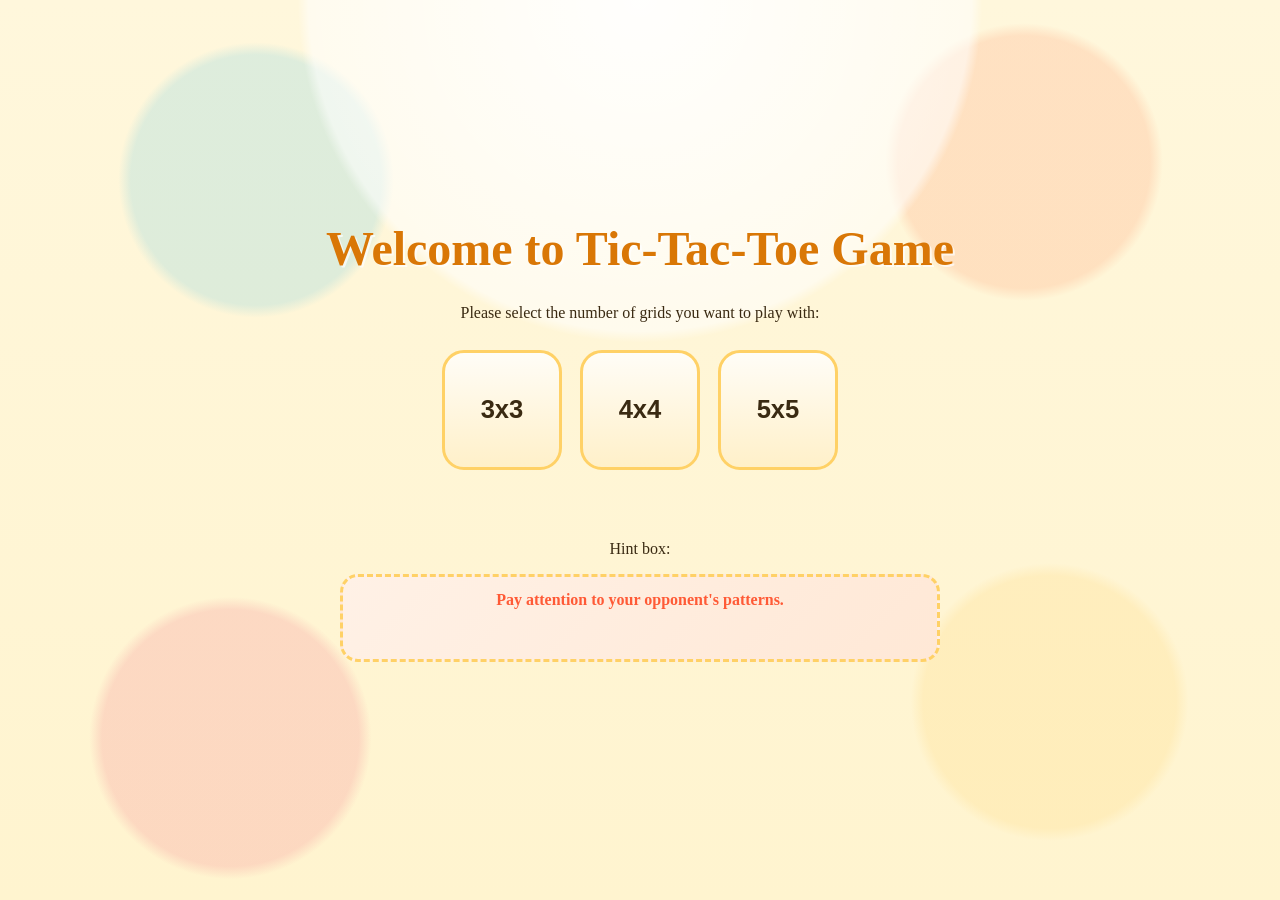
<file: index.html>
<!DOCTYPE html>
<html lang="en">
<head>
    <meta charset="UTF-8">
    <meta name="viewport" content="width=device-width, initial-scale=1.0">
    <title>Tic-Tac-Toe</title>
    <link rel="stylesheet" href="dashboard.css">
</head>
<body>
    <header><h1>Welcome to Tic-Tac-Toe Game</h1></header>
    <p>Please select the number of grids you want to play with:</p>
    <div id="buttons-container">
       <a href="PlayerSelection.html"><button id="3x3button">3x3</button></a>
        <a href="PlayerSelection.html"><button id="4x4button">4x4</button></a>
        <a href="PlayerSelection.html"><button id="5x5button">5x5</button></a>
    </div>
    <div id="hint-container">
        <p>Hint box:</p>
        <p id="hint-text"><span id="hint-text-content"></span></p>
    </div>
</body>
<script src="dashboard.js"></script>
</html>
</file>
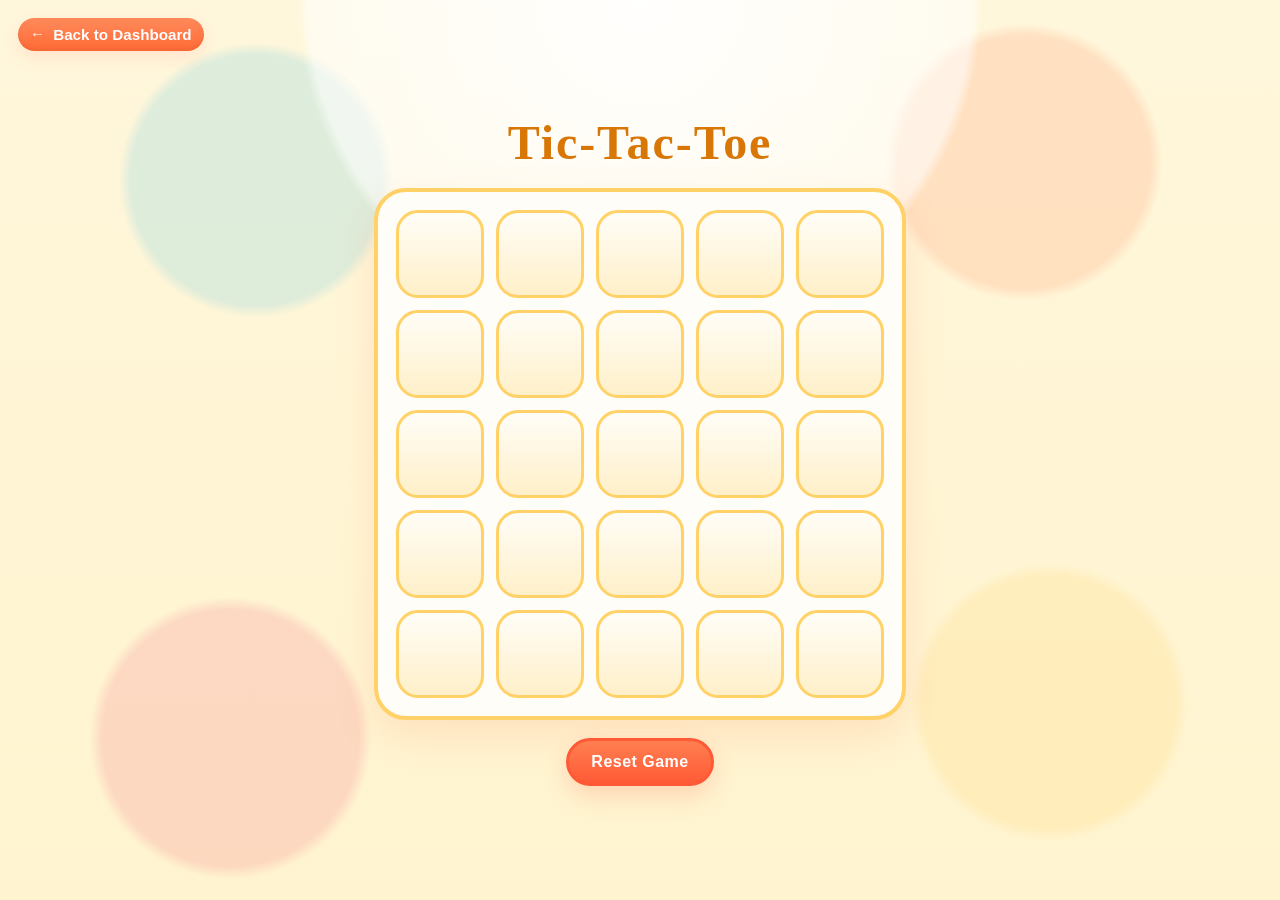
<file: Fivegrid.html>
<!DOCTYPE html>
<html lang="en">
<head>
    <meta charset="UTF-8">
    <meta name="viewport" content="width=device-width, initial-scale=1.0">
    <title>Tic-Tac-Toe</title>
    <link rel="stylesheet" href="Fivegrid.css">
</head>
<body>
    <a href="index.html">
        <button id="back-button">Back to Dashboard</button>
    </a>
    <h1>Tic-Tac-Toe</h1>
    <div id="winner" hidden>
        <h1 id="winner-label">Winner Is :</h1>
        <div id="winner-name">
            <h1 id="winner-text"></h1>
        </div>
    </div>
    <div id="game-board">
        <button class="boxes"id="0"></button>
         <button class="boxes"id="1"></button>
          <button class="boxes"id="2"></button>
           <button class="boxes"id="3"></button>
            <button class="boxes"id="4"></button>
             <button class="boxes" id="5"></button>
              <button class="boxes"id="6"></button>
                <button class="boxes"id="7"></button>
                 <button class="boxes"id="8"></button>
                    <button class="boxes"id="9"></button>
                     <button class="boxes"id="10"></button>
                        <button class="boxes"id="11"></button>
                         <button class="boxes"id="12"></button>
                        <button class="boxes" id="13"></button>
                         <button class="boxes"id="14"></button>
                            <button class="boxes"id="15"></button>
                            <button class="boxes"id="16"></button>
                             <button class="boxes"id="17"></button>
                              <button class="boxes"id="18"></button>
                               <button class="boxes"id="19"></button>
                                <button class="boxes"id="20"></button>
                                 <button class="boxes"id="21"></button>
                                  <button class="boxes"id="22"></button>
                                   <button class="boxes"id="23"></button>
                                    <button class="boxes"id="24"></button>
    </div>
    <button id="reset-button">Reset Game</button>
</body>
<script src="Fivegrid.js"></script>
</html>
</file>
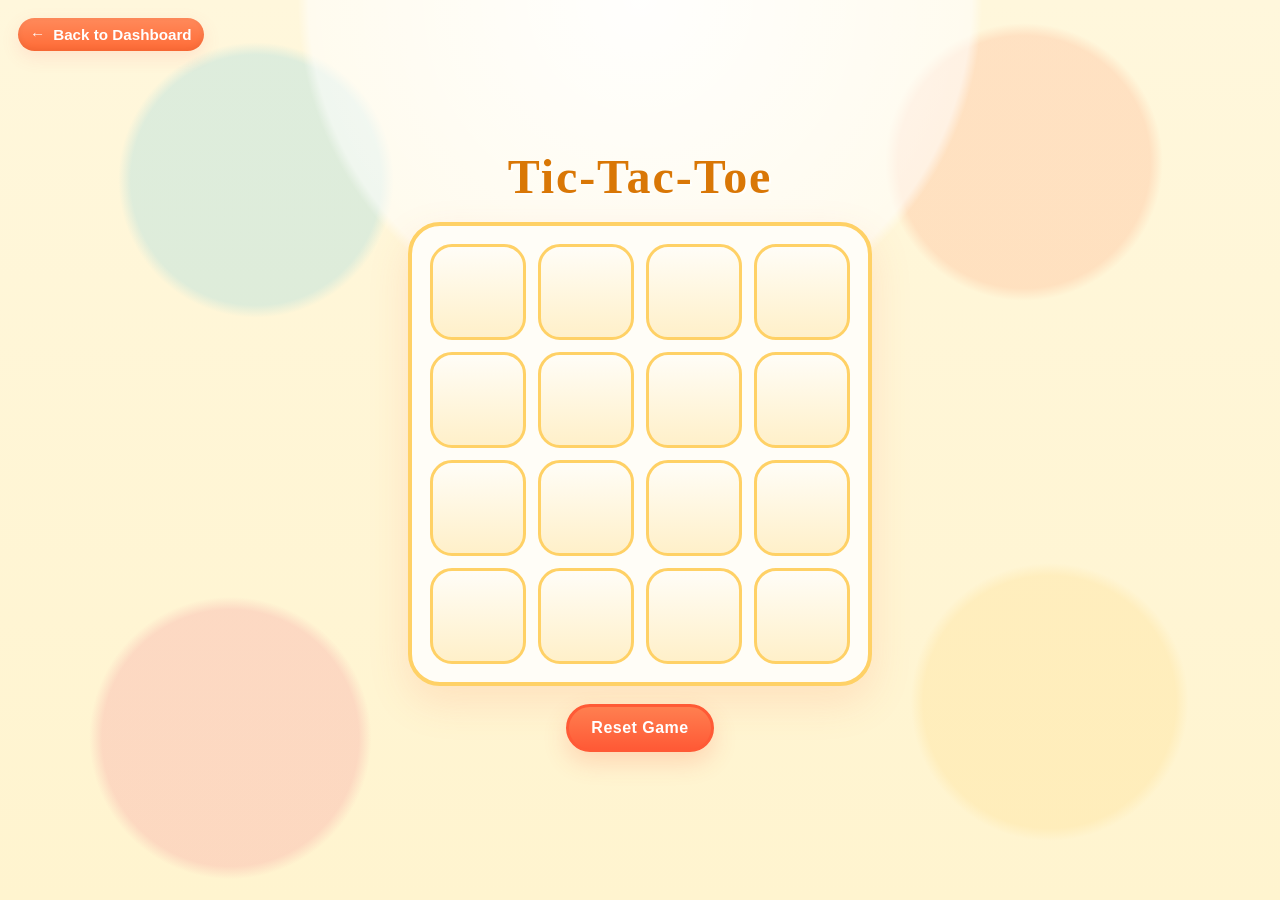
<file: Fourgrid.html>
<!DOCTYPE html>
<html lang="en">
<head>
    <meta charset="UTF-8">
    <meta name="viewport" content="width=device-width, initial-scale=1.0">
    <title>Tic-Tac-Toe</title>
    <link rel="stylesheet" href="Fourgrid.css">
</head>
<body>
    <a href="index.html">
        <button id="back-button">Back to Dashboard</button>
    </a>
    <h1>Tic-Tac-Toe</h1>
    <div id="winner" hidden>
        <h1 id="winner-label">Winner Is :</h1>
        <div id="winner-name">
            <h1 id="winner-text"></h1>
        </div>
    </div>
    <div id="game-board">
        <button class="boxes"id="0"></button>
         <button class="boxes"id="1"></button>
          <button class="boxes"id="2"></button>
           <button class="boxes"id="3"></button>
            <button class="boxes"id="4"></button>
             <button class="boxes" id="5"></button>
              <button class="boxes"id="6"></button>
                <button class="boxes"id="7"></button>
                 <button class="boxes"id="8"></button>
                    <button class="boxes"id="9"></button>
                     <button class="boxes"id="10"></button>
                        <button class="boxes"id="11"></button>
                         <button class="boxes"id="12"></button>
                        <button class="boxes" id="13"></button>
                         <button class="boxes"id="14"></button>
                            <button class="boxes"id="15"></button>
    </div>
    <button id="reset-button">Reset Game</button>
</body>
<script src="Fourgrid.js"></script>
</html>
</file>
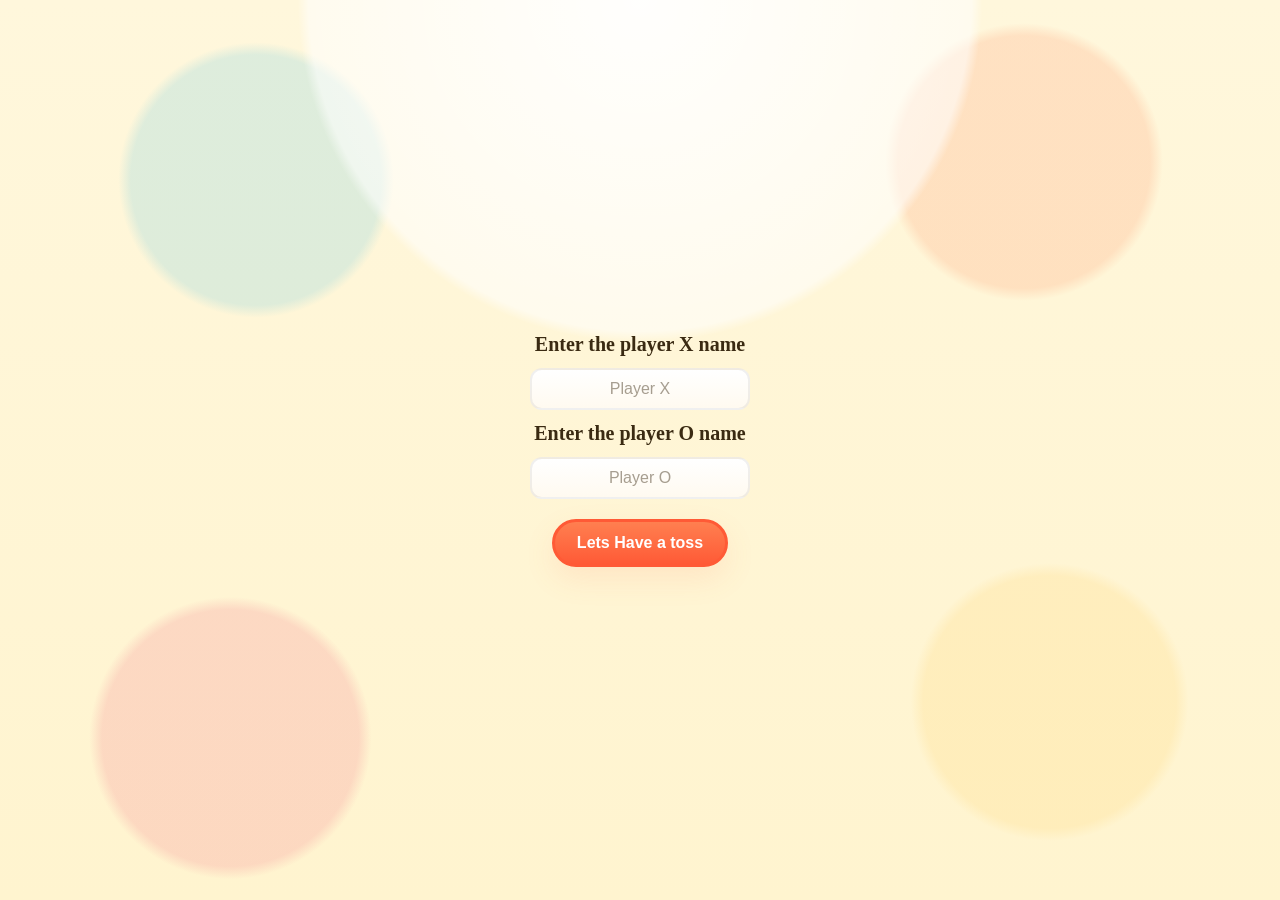
<file: PlayerSelection.html>
<!DOCTYPE html>
<html lang="en">
<head>
    <meta charset="UTF-8">
    <meta name="viewport" content="width=device-width, initial-scale=1.0">
    <title>Tic-Tac-Toe</title>
    <link rel="stylesheet" href="PlayerSelection.css">
</head>
<body>
    <div id="player-selection">
        <h1>Enter the player X name</h1>
        <input type="text" id="player-x-name" placeholder="Player X" required>
        <h1>Enter the player O name</h1>
        <input type="text" id="player-o-name" placeholder="Player O" required>
       <button id="toss-button">Lets Have a toss</button>
        </div>
</body>
<script src="PlayerSelection.js"></script>
</html>
</file>
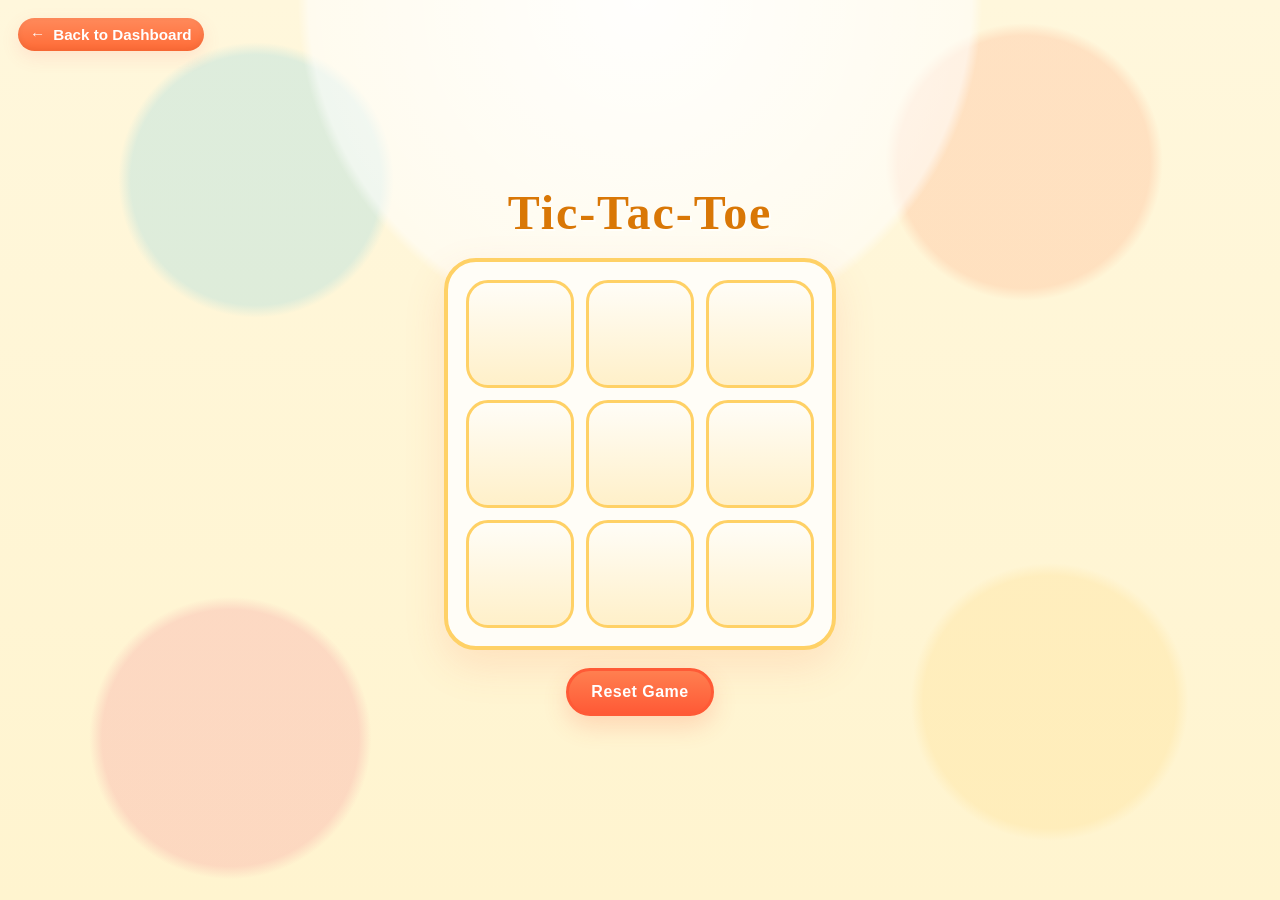
<file: Threegrid.html>
<!DOCTYPE html>
<html lang="en">
<head>
    <meta charset="UTF-8">
    <meta name="viewport" content="width=device-width, initial-scale=1.0">
    <title>Tic-Tac-Toe</title>
    <link rel="stylesheet" href="Threegrid.css">
</head>
<body>
    <a href="index.html">
        <button id="back-button">Back to Dashboard</button>
    </a>
    <h1>Tic-Tac-Toe</h1>
    <div id="winner" hidden>
        <h1 id="winner-label">Winner Is :</h1>
        <div id="winner-name">
            <h1 id="winner-text"></h1>
        </div>
    </div>
    <div id="game-board">
        <button class="boxes"id="1"></button>
         <button class="boxes"id="2"></button>
          <button class="boxes"id="3"></button>
           <button class="boxes"id="4"></button>
            <button class="boxes"id="5"></button>
             <button class="boxes" id="6"></button>
              <button class="boxes"id="7"></button>
                <button class="boxes"id="8"></button>
                 <button class="boxes"id="9"></button>
    </div>
    <button id="reset-button">Reset Game</button>
</body>
<script src="Threegrid.js"></script>
</html>
</file>
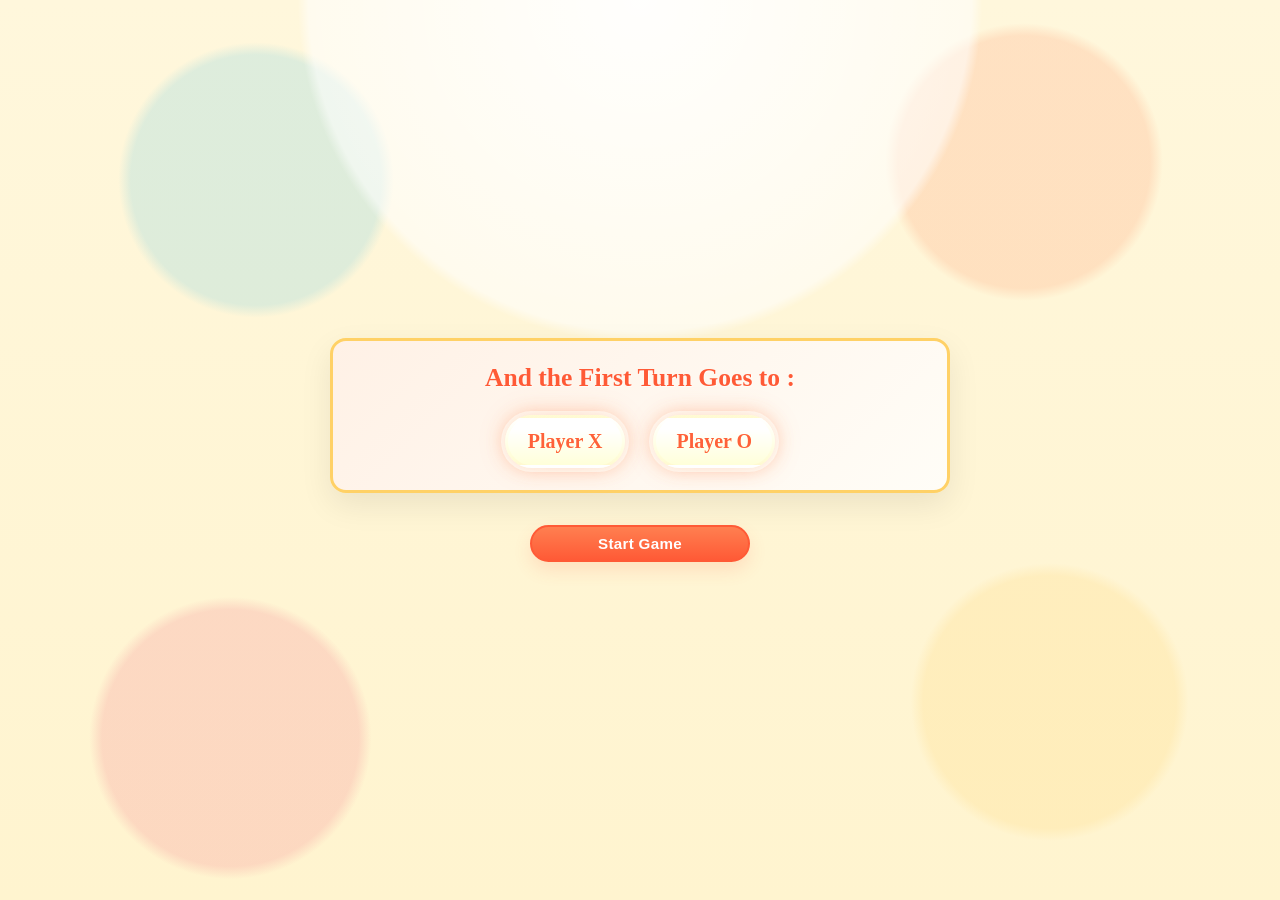
<file: Toss.html>
<!DOCTYPE html>
<html lang="en">
<head>
    <meta charset="UTF-8">
    <meta name="viewport" content="width=device-width, initial-scale=1.0">
    <title>Tic-Tac-Toe</title>
    <link rel="stylesheet" href="Toss.css">
</head>
<body>
    <div id="toss-container">
        <h1>And the First Turn Goes to :</h1>
         <p id="Player-X"></p>
         <p id="Player-O"></p>
    </div>
    <button id="startgamebutton">Start Game</button>
</body>
<script src="Toss.js"></script>
</html>
</file>
<file: dashboard.css>
:root{
	--bg: #fff4cf;
	--surface: #fffdf7;
	--surface-soft: #fff1e6;
	--border: #ffd166;
	--text: #3a2a12;
	--muted: #7c5c2e;
	--accent: #ff7f50;
	--accent-hover: #ff5a36;
	--success: #48bfe3;
	--danger: #ef476f;
	--x-color: #3a86ff;
	--o-color: #ef476f;
}

*{
	box-sizing: border-box;
}

body{
	display: flex;
	flex-direction: column;
	align-items: center;
	justify-content: center;
	min-height: 100vh;
	margin: 0;
	padding: 24px;
	color: var(--text);
	font-family: "Comic Sans MS", "Trebuchet MS", cursive;
	background:
		radial-gradient(circle at top, rgba(255,255,255,0.95) 0%, rgba(255,255,255,0.55) 30%, transparent 31%),
		radial-gradient(circle at 20% 20%, rgba(72,191,227,0.18) 0 10%, transparent 11%),
		radial-gradient(circle at 80% 18%, rgba(255,127,80,0.18) 0 10%, transparent 11%),
		radial-gradient(circle at 18% 82%, rgba(239,71,111,0.16) 0 10%, transparent 11%),
		radial-gradient(circle at 82% 78%, rgba(255,209,102,0.2) 0 10%, transparent 11%),
		linear-gradient(180deg, #fff7dc 0%, var(--bg) 100%);
}

header h1{
	margin: 0 0 12px;
	font-size: clamp(2rem, 4vw, 3rem);
	font-weight: 800;
	color: #d97706;
	text-shadow: 2px 2px 0 rgba(255,255,255,0.7);
}

#buttons-container{
	display:flex;
	gap: 18px;
	align-items: center;
	justify-content: center;
	margin: 12px 0 18px;
}

/* Remove underline and ensure anchor wraps the button cleanly */
#buttons-container a{
	text-decoration: none;
	display: inline-block;
}
#buttons-container a:hover,
#buttons-container a:focus{
	text-decoration: none;
}

#buttons-container button{
	width: min(120px, 18vw);
	aspect-ratio: 1/1;
	font-size: clamp(1.1rem, 2.8vw, 1.6rem);
	font-weight: 800;
	color: var(--text);
	background: linear-gradient(180deg, #fffdf7, #fff0c9);
	border: 3px solid #ffd166;
	border-radius: 22px;
	cursor: pointer;
	display: flex;
	align-items: center;
	justify-content: center;
	padding: 0;
	transition:
		transform 0.16s ease,
		box-shadow 0.16s ease,
		border-color 0.16s ease,
		color 0.16s ease,
		background 0.16s ease;
}

#buttons-container button:hover:not(:disabled){
	transform: translateY(-2px) scale(1.03);
	border-color: var(--accent);
	box-shadow: 0 10px 22px rgba(255, 127, 80, 0.2);
	background: linear-gradient(180deg, #fff8e7, #ffe4b3);
}

#buttons-container button:focus{
	outline: none;
	box-shadow: 0 0 0 4px rgba(255, 127, 80, 0.18);
}

#buttons-container button:disabled{
	cursor: not-allowed;
	opacity: 1;
	background: linear-gradient(180deg, #fff7e6, #ffe8c2);
}

#3x3-button{ background: linear-gradient(180deg,#fff9f2,#ffdede); border-color: rgba(255,107,107,0.28); }
#4x4-button{ background: linear-gradient(180deg,#fffef6,#fff6c8); border-color: rgba(255,209,102,0.28); }
#5x5-button{ background: linear-gradient(180deg,#f3fff6,#dfffe8); border-color: rgba(107,203,119,0.22); }

#buttons-container button.selected{
	color: #fff;
	border-color: transparent;
	background: linear-gradient(180deg, var(--accent), var(--accent-hover));
	box-shadow: 0 16px 28px rgba(255, 91, 51, 0.26);
}

#hint-container{
	width: min(100%, 640px);
	margin-top: 18px;
	padding: 18px 20px;
	text-align: center;
}

#hint-text{
	margin: 0 auto;
	min-height: 88px;
	padding: 14px 16px;
	border-radius: 18px;
	background: linear-gradient(135deg, var(--surface-soft), #ffe8d6);
	border: 3px dashed var(--border);
	color: var(--accent-hover);
	font-weight: 700;
	overflow: hidden;
}

#hint-text-content{
	display: block;
	will-change: transform, opacity;
}

#hint-text-content.hint-enter-right{
	animation: hintEnterRight 0.45s ease both;
}

#hint-text-content.hint-exit-left{
	animation: hintExitLeft 0.35s ease both;
}

@keyframes hintEnterRight{
	from{
		opacity: 0;
		transform: translateX(55%);
	}
	to{
		opacity: 1;
		transform: translateX(0);
	}
}

@keyframes hintExitLeft{
	from{
		opacity: 1;
		transform: translateX(0);
	}
	to{
		opacity: 0;
		transform: translateX(-55%);
	}
}

#back-button{
	margin-top: 18px;
	padding: 12px 22px;
	font-size: 1rem;
	font-weight: 700;
	letter-spacing: 0.03em;
	color: #fff;
	border: 3px solid #ff5a36;
	border-radius: 999px;
	background: linear-gradient(180deg, var(--accent), var(--accent-hover));
	cursor: pointer;
	box-shadow: 0 10px 24px rgba(255, 90, 54, 0.2);
	transition: transform 0.16s ease, box-shadow 0.16s ease, filter 0.16s ease;
}

#back-button:hover{ transform: translateY(-1px) scale(1.02); box-shadow: 0 12px 26px rgba(255, 90, 54, 0.26); }

@media (max-width: 520px){
	#buttons-container{ gap: 10px; }
	#buttons-container button{ width: 84px; height: 84px; font-size: 1rem; }
	#hint-text{ min-height: 64px; }
}
</file>
<file: Fivegrid.css>
:root{
	--bg: #fff4cf;
	--surface: #fffdf7;
	--surface-soft: #fff1e6;
	--border: #ffd166;
	--text: #3a2a12;
	--muted: #7c5c2e;
	--accent: #ff7f50;
	--accent-hover: #ff5a36;
	--success: #48bfe3;
	--danger: #ef476f;
	--x-color: #3a86ff;
	--o-color: #ef476f;
}

*{
	box-sizing: border-box;
}

html, body{
	min-height: 100%;
}

body{
	display: flex;
	flex-direction: column;
	align-items: center;
	justify-content: center;
	min-height: 100vh;
	margin: 0;
	padding: 24px;
	position: relative;
	color: var(--text);
	font-family: "Comic Sans MS", "Trebuchet MS", cursive;
	background:
		radial-gradient(circle at top, rgba(255,255,255,0.95) 0%, rgba(255,255,255,0.55) 30%, transparent 31%),
		radial-gradient(circle at 20% 20%, rgba(72,191,227,0.18) 0 10%, transparent 11%),
		radial-gradient(circle at 80% 18%, rgba(255,127,80,0.18) 0 10%, transparent 11%),
		radial-gradient(circle at 18% 82%, rgba(239,71,111,0.16) 0 10%, transparent 11%),
		radial-gradient(circle at 82% 78%, rgba(255,209,102,0.2) 0 10%, transparent 11%),
		linear-gradient(180deg, #fff7dc 0%, var(--bg) 100%);
}

h1{
	margin: 0;
	color: var(--text);
	letter-spacing: 0.04em;
	text-align: center;
}

body > h1{
	margin-bottom: 18px;
	font-size: clamp(2rem, 4vw, 3rem);
	font-weight: 800;
	color: #d97706;
	text-shadow: 2px 2px 0 rgba(255,255,255,0.7);
}

#winner{
	width: min(100%, 460px);
	margin-bottom: 18px;
	padding: 18px 20px;
	text-align: center;
	border: 3px dashed var(--border);
	border-radius: 26px;
	background: var(--surface);
	box-shadow: 0 14px 30px rgba(255, 127, 80, 0.12);
}

#winner h1{
	font-size: clamp(1.25rem, 2vw, 1.6rem);
	color: #d97706;
}

#winner-name{
	margin-top: 12px;
	padding: 12px 16px;
	border-radius: 18px;
	background: linear-gradient(135deg, var(--surface-soft), #ffe8d6);
}

#winner-text{
	font-size: clamp(2rem, 5vw, 3rem);
	color: #ff5a36;
}

#game-board{
	display: grid;
	grid-template-columns: repeat(5, minmax(58px, 88px));
	gap: 12px;
	padding: 18px;
	border: 4px solid #ffd166;
	border-radius: 32px;
	background: var(--surface);
	box-shadow: 0 16px 40px rgba(255, 127, 80, 0.16);
}

#game-board button{
	width: 100%;
	aspect-ratio: 1;
	font-size: clamp(1.4rem, 3.5vw, 2.2rem);
	font-weight: 800;
	color: var(--text);
	background: linear-gradient(180deg, #fffdf7, #fff0c9);
	border: 3px solid #ffd166;
	border-radius: 22px;
	cursor: pointer;
	display: flex;
	align-items: center;
	justify-content: center;
	padding: 0;
	transition:
		transform 0.16s ease,
		box-shadow 0.16s ease,
		border-color 0.16s ease,
		color 0.16s ease,
		background 0.16s ease;
}

#game-board button:hover:not(:disabled){
	transform: translateY(-2px) scale(1.03);
	border-color: var(--accent);
	box-shadow: 0 10px 22px rgba(255, 127, 80, 0.2);
	background: linear-gradient(180deg, #fff8e7, #ffe4b3);
}

#game-board button:focus{
	outline: none;
	box-shadow: 0 0 0 4px rgba(255, 127, 80, 0.18);
}

#game-board button:disabled{
	cursor: not-allowed;
	opacity: 1;
	background: linear-gradient(180deg, #fff7e6, #ffe8c2);
}

#game-board button:nth-child(odd):disabled{
	color: var(--x-color);
}

#game-board button:nth-child(even):disabled{
	color: var(--o-color);
}

#reset-button{
	margin-top: 18px;
	padding: 12px 22px;
	font-size: 1rem;
	font-weight: 700;
	letter-spacing: 0.03em;
	color: #fff;
	border: 3px solid #ff5a36;
	border-radius: 999px;
	background: linear-gradient(180deg, var(--accent), var(--accent-hover));
	cursor: pointer;
	box-shadow: 0 10px 24px rgba(255, 90, 54, 0.2);
	transition: transform 0.16s ease, box-shadow 0.16s ease, filter 0.16s ease;
}

#reset-button:hover{
	transform: translateY(-1px) scale(1.02);
	box-shadow: 0 12px 26px rgba(255, 90, 54, 0.26);
}

#reset-button:active{
	transform: translateY(1px);
}

/* Back button: refined pill with arrow, top-left */
#back-button{
	position: absolute;
	top: 18px;
	left: 18px;
	padding: 8px 12px;
	font-size: 0.95rem;
	font-weight: 700;
	color: #fff;
	background: linear-gradient(180deg,#ff8a5b,#ff6b36);
	border: 0;
	border-radius: 999px;
	box-shadow: 0 6px 18px rgba(255,107,107,0.14), inset 0 -2px 6px rgba(0,0,0,0.06);
	cursor: pointer;
	transition: transform 0.12s ease, box-shadow 0.12s ease;
	z-index: 100;
}

#back-button::before{
	content: '←';
	margin-right: 8px;
	display: inline-block;
	transform: translateY(-1px);
	opacity: 0.95;
}

#back-button:hover{
	transform: translateY(-2px);
	box-shadow: 0 12px 26px rgba(255,107,107,0.22);
}

@media (max-width: 520px){
	body{
		padding: 18px;
	}

	#game-board{
		gap: 10px;
		padding: 14px;
		border-radius: 22px;
		grid-template-columns: repeat(5, minmax(48px, 62px));
	}

	#reset-button{
		width: min(100%, 280px);
	}

	#back-button{ top: 12px; left: 12px; padding: 6px 10px; font-size: 0.9rem; }
}
</file>
<file: Fourgrid.css>
:root{
    --bg: #fff4cf;
    --surface: #fffdf7;
    --surface-soft: #fff1e6;
    --border: #ffd166;
    --text: #3a2a12;
    --muted: #7c5c2e;
    --accent: #ff7f50;
    --accent-hover: #ff5a36;
    --success: #48bfe3;
    --danger: #ef476f;
    --x-color: #3a86ff;
    --o-color: #ef476f;
}

*{
    box-sizing: border-box;
}

body{
    display: flex;
    flex-direction: column;
    align-items: center;
    justify-content: center;
    min-height: 100vh;
    margin: 0;
    padding: 24px;
    position: relative;
    color: var(--text);
    font-family: "Comic Sans MS", "Trebuchet MS", cursive;
    background:
        radial-gradient(circle at top, rgba(255,255,255,0.95) 0%, rgba(255,255,255,0.55) 30%, transparent 31%),
        radial-gradient(circle at 20% 20%, rgba(72,191,227,0.18) 0 10%, transparent 11%),
        radial-gradient(circle at 80% 18%, rgba(255,127,80,0.18) 0 10%, transparent 11%),
        radial-gradient(circle at 18% 82%, rgba(239,71,111,0.16) 0 10%, transparent 11%),
        radial-gradient(circle at 82% 78%, rgba(255,209,102,0.2) 0 10%, transparent 11%),
        linear-gradient(180deg, #fff7dc 0%, var(--bg) 100%);
}

h1{
    margin: 0;
    color: var(--text);
    letter-spacing: 0.04em;
    text-align: center;
}

body > h1{
    margin-bottom: 18px;
    font-size: clamp(2rem, 4vw, 3rem);
    font-weight: 800;
    color: #d97706;
    text-shadow: 2px 2px 0 rgba(255,255,255,0.7);
}

#winner{
    width: min(100%, 420px);
    margin-bottom: 18px;
    padding: 18px 20px;
    text-align: center;
    border: 3px dashed var(--border);
    border-radius: 26px;
    background: var(--surface);
    box-shadow: 0 14px 30px rgba(255, 127, 80, 0.12);
}

#winner h1{
    font-size: clamp(1.25rem, 2vw, 1.6rem);
    color: #d97706;
}

#winner-name{
    margin-top: 12px;
    padding: 12px 16px;
    border-radius: 18px;
    background: linear-gradient(135deg, var(--surface-soft), #ffe8d6);
}

#winner-text{
    font-size: clamp(2rem, 5vw, 3rem);
    color: #ff5a36;
}

#game-board{
    display: grid;
    grid-template-columns: repeat(4, minmax(72px, 96px));
    gap: 12px;
    padding: 18px;
    border: 4px solid #ffd166;
    border-radius: 32px;
    background: var(--surface);
    box-shadow: 0 16px 40px rgba(255, 127, 80, 0.16);
}

#game-board button{
    width: 100%;
    aspect-ratio: 1;
    font-size: clamp(1.8rem, 4.5vw, 2.6rem);
    font-weight: 800;
    color: var(--text);
    background: linear-gradient(180deg, #fffdf7, #fff0c9);
    border: 3px solid #ffd166;
    border-radius: 22px;
    cursor: pointer;
    display: flex;
    align-items: center;
    justify-content: center;
    padding: 0;
    transition:
        transform 0.16s ease,
        box-shadow 0.16s ease,
        border-color 0.16s ease,
        color 0.16s ease,
        background 0.16s ease,
        box-shadow 0.16s ease;
}

#game-board button:hover:not(:disabled){
    transform: translateY(-2px) scale(1.03);
    border-color: var(--accent);
    box-shadow: 0 10px 22px rgba(255, 127, 80, 0.2);
    background: linear-gradient(180deg, #fff8e7, #ffe4b3);
}

#game-board button:focus{
    outline: none;
    box-shadow: 0 0 0 4px rgba(255, 127, 80, 0.18);
}

#game-board button:disabled{
    cursor: not-allowed;
    opacity: 1;
}

#game-board button:disabled{
    background: linear-gradient(180deg, #fff7e6, #ffe8c2);
}

#game-board button:nth-child(odd):disabled{
    color: var(--x-color);
}

#game-board button:nth-child(even):disabled{
    color: var(--o-color);
}

#reset-button{
    margin-top: 18px;
    padding: 12px 22px;
    font-size: 1rem;
    font-weight: 700;
    letter-spacing: 0.03em;
    color: #fff;
    border: 3px solid #ff5a36;
    border-radius: 999px;
    background: linear-gradient(180deg, var(--accent), var(--accent-hover));
    cursor: pointer;
    box-shadow: 0 10px 24px rgba(255, 90, 54, 0.2);
    transition: transform 0.16s ease, box-shadow 0.16s ease, filter 0.16s ease;
}

#reset-button:hover{
    transform: translateY(-1px) scale(1.02);
    box-shadow: 0 12px 26px rgba(255, 90, 54, 0.26);
}

#reset-button:active{
    transform: translateY(1px);
}

/* Back button: refined pill with arrow, top-left */
#back-button{
    position: absolute;
    top: 18px;
    left: 18px;
    padding: 8px 12px;
    font-size: 0.95rem;
    font-weight: 700;
    color: #fff;
    background: linear-gradient(180deg,#ff8a5b,#ff6b36);
    border: 0;
    border-radius: 999px;
    box-shadow: 0 6px 18px rgba(255,107,107,0.14), inset 0 -2px 6px rgba(0,0,0,0.06);
    cursor: pointer;
    transition: transform 0.12s ease, box-shadow 0.12s ease;
    z-index: 100;
}

#back-button::before{
    content: '←';
    margin-right: 8px;
    display: inline-block;
    transform: translateY(-1px);
    opacity: 0.95;
}

#back-button:hover{
    transform: translateY(-2px);
    box-shadow: 0 12px 26px rgba(255,107,107,0.22);
}

@media (max-width: 520px){
    #back-button{ top: 12px; left: 12px; padding: 6px 10px; font-size: 0.9rem; }
}

@media (max-width: 520px){
    body{
        padding: 18px;
    }

    #game-board{
        gap: 10px;
        padding: 14px;
        border-radius: 22px;
        grid-template-columns: repeat(4, minmax(58px, 72px));
    }

    #reset-button{
        width: min(100%, 280px);
    }
}
</file>
<file: PlayerSelection.css>
:root{
    --bg: #fff4cf;
    --surface: #fffdf7;
    --surface-soft: #fff1e6;
    --border: #ffd166;
    --text: #3a2a12;
    --muted: #7c5c2e;
    --accent: #ff7f50;
    --accent-hover: #ff5a36;
    --success: #48bfe3;
    --danger: #ef476f;
    --x-color: #3a86ff;
    --o-color: #ef476f;
}

*{ box-sizing: border-box; }

body{
    display: flex;
    flex-direction: column;
    align-items: center;
    justify-content: center;
    min-height: 100vh;
    margin: 0;
    padding: 24px;
    color: var(--text);
    font-family: "Comic Sans MS", "Trebuchet MS", cursive;
    background:
        radial-gradient(circle at top, rgba(255,255,255,0.95) 0%, rgba(255,255,255,0.55) 30%, transparent 31%),
        radial-gradient(circle at 20% 20%, rgba(72,191,227,0.18) 0 10%, transparent 11%),
        radial-gradient(circle at 80% 18%, rgba(255,127,80,0.18) 0 10%, transparent 11%),
        radial-gradient(circle at 18% 82%, rgba(239,71,111,0.16) 0 10%, transparent 11%),
        radial-gradient(circle at 82% 78%, rgba(255,209,102,0.2) 0 10%, transparent 11%),
        linear-gradient(180deg, #fff7dc 0%, var(--bg) 100%);
}

.player-shell{
    width: min(820px, 96%);
    padding: 22px;
    border-radius: 26px;
    background: var(--surface);
    border: 4px solid var(--border);
    box-shadow: 0 16px 40px rgba(255, 127, 80, 0.12);
    text-align: center;
}

.player-shell h1{
    margin: 0 0 6px;
    color: #d97706;
    font-size: clamp(1.6rem, 3vw, 2.4rem);
    font-weight: 800;
}

.player-shell p.lead{ margin: 0 0 14px; color: var(--muted); }

.player-options{ display:flex; gap:12px; justify-content:center; flex-wrap:wrap; }

.player-btn{
    padding: 12px 18px;
    border-radius: 22px;
    background: linear-gradient(180deg, #fffdf7, #fff0c9);
    border: 3px solid var(--border);
    font-weight: 800;
    cursor: pointer;
    box-shadow: 0 12px 30px rgba(255,127,80,0.06);
    transition: transform 0.16s ease, box-shadow 0.16s ease, border-color 0.16s ease, background 0.16s ease;
}

.player-btn:hover{ transform: translateY(-2px) scale(1.02); border-color: var(--accent); box-shadow: 0 12px 30px rgba(255,127,80,0.12); }
.player-btn.selected{ background: linear-gradient(180deg, var(--accent), var(--accent-hover)); color: #fff; border-color: transparent; box-shadow: 0 18px 36px rgba(255,90,54,0.18); }

.player-fields{ margin-top:12px; display:flex; gap:10px; justify-content:center; flex-wrap:wrap; }
.player-fields input[type="text"],
#player-selection input[type="text"]{
    padding:10px 12px;
    border-radius:12px;
    border:2px solid rgba(0,0,0,0.06);
    min-width:220px;
    background: linear-gradient(180deg, #fff, #fffaf0);
    transition: box-shadow 0.14s ease, border-color 0.12s ease;
}

#player-selection input[type="text"]:focus,
.player-fields input[type="text"]:focus{
    outline: none;
    border-color: var(--accent);
    box-shadow: 0 6px 18px rgba(255,127,80,0.12);
}

#player-selection input::placeholder{ color: rgba(58,42,18,0.45); }

.start-controls{ margin-top:18px; display:flex; gap:12px; justify-content:center; }
.start-btn{
    padding: 12px 22px;
    font-size: 1rem;
    font-weight: 700;
    color: #fff;
    border: 3px solid var(--accent-hover);
    border-radius: 999px;
    background: linear-gradient(180deg, var(--accent), var(--accent-hover));
    cursor: pointer;
    box-shadow: 0 10px 24px rgba(255, 90, 54, 0.2);
    transition: transform 0.16s ease, box-shadow 0.16s ease;
}

.start-btn:hover{ transform: translateY(-1px) scale(1.02); box-shadow: 0 12px 26px rgba(255,90,54,0.26); }
.start-btn:disabled{ opacity: 0.6; cursor: not-allowed; }

@media (max-width:520px){
    .player-shell{ padding: 14px; }
    .player-btn{ padding: 10px 14px; }
    .player-fields input[type="text"]{ min-width:160px; }
}

/* Center the inputs inside PlayerSelection.html */
#player-selection{
    display:flex;
    flex-direction:column;
    align-items:center;
    justify-content:center;
    gap:12px;
    padding:20px 8px;
}

#player-selection h1{ margin:0; font-size:1.25rem; color:var(--text); font-weight:700; }

#player-selection input[type="text"]{
    width: min(520px, 86%);
    margin: 0 auto;
    text-align: center;
    font-size: 1rem;
}

/* Start button styling */
#start-button,
#player-selection button{
    margin-top: 8px;
    padding: 12px 22px;
    font-weight: 800;
    font-size: 1rem;
    color: #fff;
    border-radius: 999px;
    border: 3px solid var(--accent-hover);
    background: linear-gradient(180deg, var(--accent), var(--accent-hover));
    box-shadow: 0 12px 30px rgba(255,127,80,0.12);
    cursor: pointer;
    transition: transform 0.14s ease, box-shadow 0.14s ease;
}

#start-button:hover,
#player-selection button:hover{ transform: translateY(-2px) scale(1.02); box-shadow: 0 16px 36px rgba(255,90,54,0.18); }

#start-button:active,
#player-selection button:active{ transform: translateY(1px); }
</file>
<file: Threegrid.css>
:root{
    --bg: #fff4cf;
    --surface: #fffdf7;
    --surface-soft: #fff1e6;
    --border: #ffd166;
    --text: #3a2a12;
    --muted: #7c5c2e;
    --accent: #ff7f50;
    --accent-hover: #ff5a36;
    --success: #48bfe3;
    --danger: #ef476f;
    --x-color: #3a86ff;
    --o-color: #ef476f;
}

*{
    box-sizing: border-box;
}

body{
    display: flex;
    flex-direction: column;
    align-items: center;
    justify-content: center;
    min-height: 100vh;
    margin: 0;
    padding: 24px;
    position: relative;
    color: var(--text);
    font-family: "Comic Sans MS", "Trebuchet MS", cursive;
    background:
        radial-gradient(circle at top, rgba(255,255,255,0.95) 0%, rgba(255,255,255,0.55) 30%, transparent 31%),
        radial-gradient(circle at 20% 20%, rgba(72,191,227,0.18) 0 10%, transparent 11%),
        radial-gradient(circle at 80% 18%, rgba(255,127,80,0.18) 0 10%, transparent 11%),
        radial-gradient(circle at 18% 82%, rgba(239,71,111,0.16) 0 10%, transparent 11%),
        radial-gradient(circle at 82% 78%, rgba(255,209,102,0.2) 0 10%, transparent 11%),
        linear-gradient(180deg, #fff7dc 0%, var(--bg) 100%);
}

h1{
    margin: 0;
    color: var(--text);
    letter-spacing: 0.04em;
    text-align: center;
}

body > h1{
    margin-bottom: 18px;
    font-size: clamp(2rem, 4vw, 3rem);
    font-weight: 800;
    color: #d97706;
    text-shadow: 2px 2px 0 rgba(255,255,255,0.7);
}

#winner{
    width: min(100%, 420px);
    margin-bottom: 18px;
    padding: 18px 20px;
    text-align: center;
    border: 3px dashed var(--border);
    border-radius: 26px;
    background: var(--surface);
    box-shadow: 0 14px 30px rgba(255, 127, 80, 0.12);
}

#winner h1{
    font-size: clamp(1.25rem, 2vw, 1.6rem);
    color: #d97706;
}

#winner-name{
    margin-top: 12px;
    padding: 12px 16px;
    border-radius: 18px;
    background: linear-gradient(135deg, var(--surface-soft), #ffe8d6);
}

#winner-text{
    font-size: clamp(2rem, 5vw, 3rem);
    color: #ff5a36;
}

#game-board{
    display: grid;
    grid-template-columns: repeat(3, minmax(84px, 108px));
    gap: 12px;
    padding: 18px;
    border: 4px solid #ffd166;
    border-radius: 32px;
    background: var(--surface);
    box-shadow: 0 16px 40px rgba(255, 127, 80, 0.16);
}

#game-board button{
    width: 100%;
    aspect-ratio: 1;
    font-size: clamp(2.1rem, 5vw, 3.2rem);
    font-weight: 800;
    color: var(--text);
    background: linear-gradient(180deg, #fffdf7, #fff0c9);
    border: 3px solid #ffd166;
    border-radius: 22px;
    cursor: pointer;
    display: flex;
    align-items: center;
    justify-content: center;
    padding: 0;
    transition:
        transform 0.16s ease,
        box-shadow 0.16s ease,
        border-color 0.16s ease,
        color 0.16s ease,
        background 0.16s ease,
        box-shadow 0.16s ease;
}

#game-board button:hover:not(:disabled){
    transform: translateY(-2px) scale(1.03);
    border-color: var(--accent);
    box-shadow: 0 10px 22px rgba(255, 127, 80, 0.2);
    background: linear-gradient(180deg, #fff8e7, #ffe4b3);
}

#game-board button:focus{
    outline: none;
    box-shadow: 0 0 0 4px rgba(255, 127, 80, 0.18);
}

#game-board button:disabled{
    cursor: not-allowed;
    opacity: 1;
}

#game-board button:disabled{
    background: linear-gradient(180deg, #fff7e6, #ffe8c2);
}

#game-board button:nth-child(odd):disabled{
    color: var(--x-color);
}

#game-board button:nth-child(even):disabled{
    color: var(--o-color);
}

#reset-button{
    margin-top: 18px;
    padding: 12px 22px;
    font-size: 1rem;
    font-weight: 700;
    letter-spacing: 0.03em;
    color: #fff;
    border: 3px solid #ff5a36;
    border-radius: 999px;
    background: linear-gradient(180deg, var(--accent), var(--accent-hover));
    cursor: pointer;
    box-shadow: 0 10px 24px rgba(255, 90, 54, 0.2);
    transition: transform 0.16s ease, box-shadow 0.16s ease, filter 0.16s ease;
}

#reset-button:hover{
    transform: translateY(-1px) scale(1.02);
    box-shadow: 0 12px 26px rgba(255, 90, 54, 0.26);
}

#reset-button:active{
    transform: translateY(1px);
}

@media (max-width: 520px){
    body{
        padding: 18px;
    }

    #game-board{
        gap: 10px;
        padding: 14px;
        border-radius: 22px;
    }

    #reset-button{
        width: min(100%, 280px);
    }
}
#back-button{
    position: absolute;
    top: 18px;
    left: 18px;
    padding: 8px 12px;
    font-size: 0.95rem;
    font-weight: 700;
    color: #fff;
    background: linear-gradient(180deg,#ff8a5b,#ff6b36);
    border: 0;
    border-radius: 999px;
    box-shadow: 0 6px 18px rgba(255,107,107,0.14), inset 0 -2px 6px rgba(0,0,0,0.06);
    cursor: pointer;
    transition: transform 0.12s ease, box-shadow 0.12s ease;
    z-index: 100;
}

#back-button::before{
    content: '←';
    margin-right: 8px;
    display: inline-block;
    transform: translateY(-1px);
    opacity: 0.95;
}

#back-button:hover{
    transform: translateY(-2px);
    box-shadow: 0 12px 26px rgba(255,107,107,0.22);
}

@media (max-width: 520px){
    #back-button{ top: 12px; left: 12px; padding: 6px 10px; font-size: 0.9rem; }
}
</file>
<file: Toss.css>
:root{
	--bg: #fff4cf;
	--surface: #fffdf7;
	--surface-soft: #fff1e6;
	--border: #ffd166;
	--text: #3a2a12;
	--muted: #7c5c2e;
	--accent: #ff7f50;
	--accent-hover: #ff5a36;
	--success: #48bfe3;
	--danger: #ef476f;
	--x-color: #3a86ff;
	--o-color: #ef476f;
}

*{box-sizing: border-box}

html,body{height:100%;margin:0}
body{
	display:flex;
	flex-direction: column;
	gap: 18px;
	align-items:center;
	justify-content:center;
	min-height:100vh;
	padding:24px;
	font-family: "Comic Sans MS", "Trebuchet MS", cursive;
	color:var(--text);
	background:
		radial-gradient(circle at top, rgba(255,255,255,0.95) 0%, rgba(255,255,255,0.55) 30%, transparent 31%),
		radial-gradient(circle at 20% 20%, rgba(72,191,227,0.18) 0 10%, transparent 11%),
		radial-gradient(circle at 80% 18%, rgba(255,127,80,0.18) 0 10%, transparent 11%),
		radial-gradient(circle at 18% 82%, rgba(239,71,111,0.16) 0 10%, transparent 11%),
		radial-gradient(circle at 82% 78%, rgba(255,209,102,0.2) 0 10%, transparent 11%),
		linear-gradient(180deg, #fff7dc 0%, var(--bg) 100%);
}

#toss-container{
	width: min(92%, 620px);
	padding: 22px;
	border-radius: 16px;
	background: linear-gradient(135deg, var(--surface-soft), var(--surface));
	border: 3px solid var(--border);
	box-shadow: 0 12px 32px rgba(0,0,0,0.08);
	text-align:center;
}

#toss-container h1{
	margin:0 0 12px 0;
	font-size: clamp(1.1rem, 2.6vw, 1.6rem);
	font-weight:800;
	color:var(--accent-hover);
	text-shadow: 1px 1px 0 rgba(255,255,255,0.6);
}

#Player-X, #Player-O{
	display:inline-block;
	margin:10px 12px 0 12px;
	padding:12px 20px;
	font-size:1.25rem;
	font-weight:800;
	border-radius:999px;
	transition: box-shadow .14s ease, filter .14s ease, background .14s ease, color .14s ease;
	background: linear-gradient(180deg, #fffdf7, #fff0c9);
	border: 3px solid rgba(0,0,0,0.04);
	color: var(--text);
}

#Player-X{
	color: var(--x-color);
	box-shadow: 0 10px 22px rgba(58,134,255,0.06);
}

#Player-O{
	color: var(--o-color);
	box-shadow: 0 10px 22px rgba(239,71,111,0.06);
}

.winner{
	background: linear-gradient(180deg, #fffdf7, #fff0c9);
	color: var(--accent-hover) !important;
	box-shadow:
		0 0 0 4px rgba(255,255,255,0.35),
		0 0 18px rgba(255, 127, 80, 0.45),
		0 0 28px rgba(255, 127, 80, 0.22) !important;
	filter: brightness(1.08);
	animation: glowPulse 0.9s ease-in-out infinite alternate;
}

.hidden-result{
	display: none !important;
}

@keyframes glowPulse{
	from{
		box-shadow:
			0 0 0 4px rgba(255,255,255,0.28),
			0 0 14px rgba(255, 127, 80, 0.34),
			0 0 22px rgba(255, 127, 80, 0.18);
	}
	to{
		box-shadow:
			0 0 0 5px rgba(255,255,255,0.42),
			0 0 22px rgba(255, 127, 80, 0.56),
			0 0 34px rgba(255, 127, 80, 0.28);
	}
}

#startgamebutton{
	display:block;
	width: min(220px, 48%);
	margin:14px auto 0;
	padding:8px 18px;
	font-size:0.95rem;
	font-weight:800;
	letter-spacing:0.02em;
	color:#fff;
	background: linear-gradient(180deg, var(--accent), var(--accent-hover));
	border: 2px solid var(--accent-hover);
	border-radius: 999px;
	box-shadow: 0 8px 18px rgba(255, 90, 54, 0.14);
	cursor: pointer;
	transition: transform 0.12s ease, box-shadow 0.12s ease, filter 0.1s ease;
	text-align:center;
}

#start-game-button:hover{
	transform: translateY(-2px) scale(1.02);
	box-shadow: 0 12px 26px rgba(255, 90, 54, 0.2);
}

#start-game-button:focus{
	outline: none;
	box-shadow: 0 0 0 6px rgba(255, 127, 80, 0.12);
}

#start-game-button:disabled{
	cursor: not-allowed;
	opacity: 0.9;
	background: linear-gradient(180deg, #fff7e6, #ffe8c2);
	border-color: #ffd166;
}

@media (max-width:520px){
	#toss-container{padding:16px}
	#Player-X, #Player-O{font-size:1rem;padding:8px 14px}
	#toss-container h1{font-size:1rem}
}
</file>
